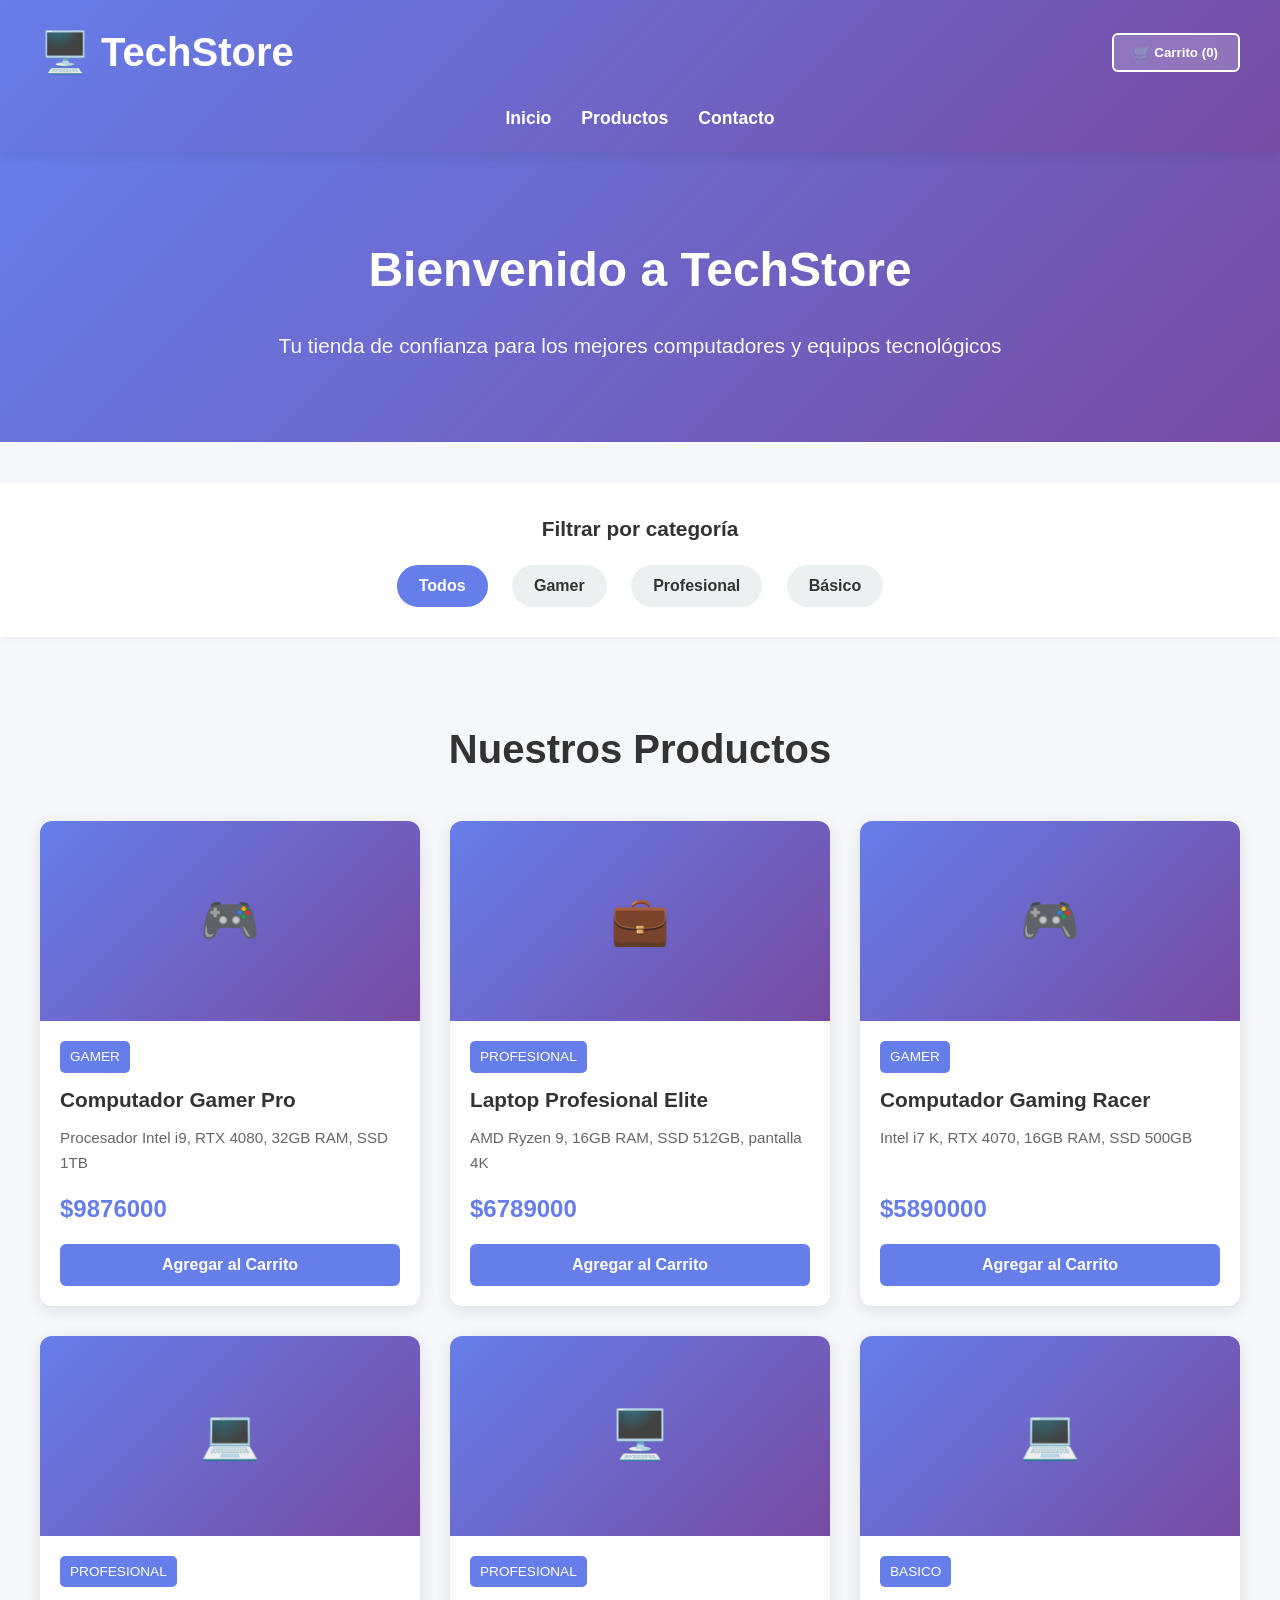
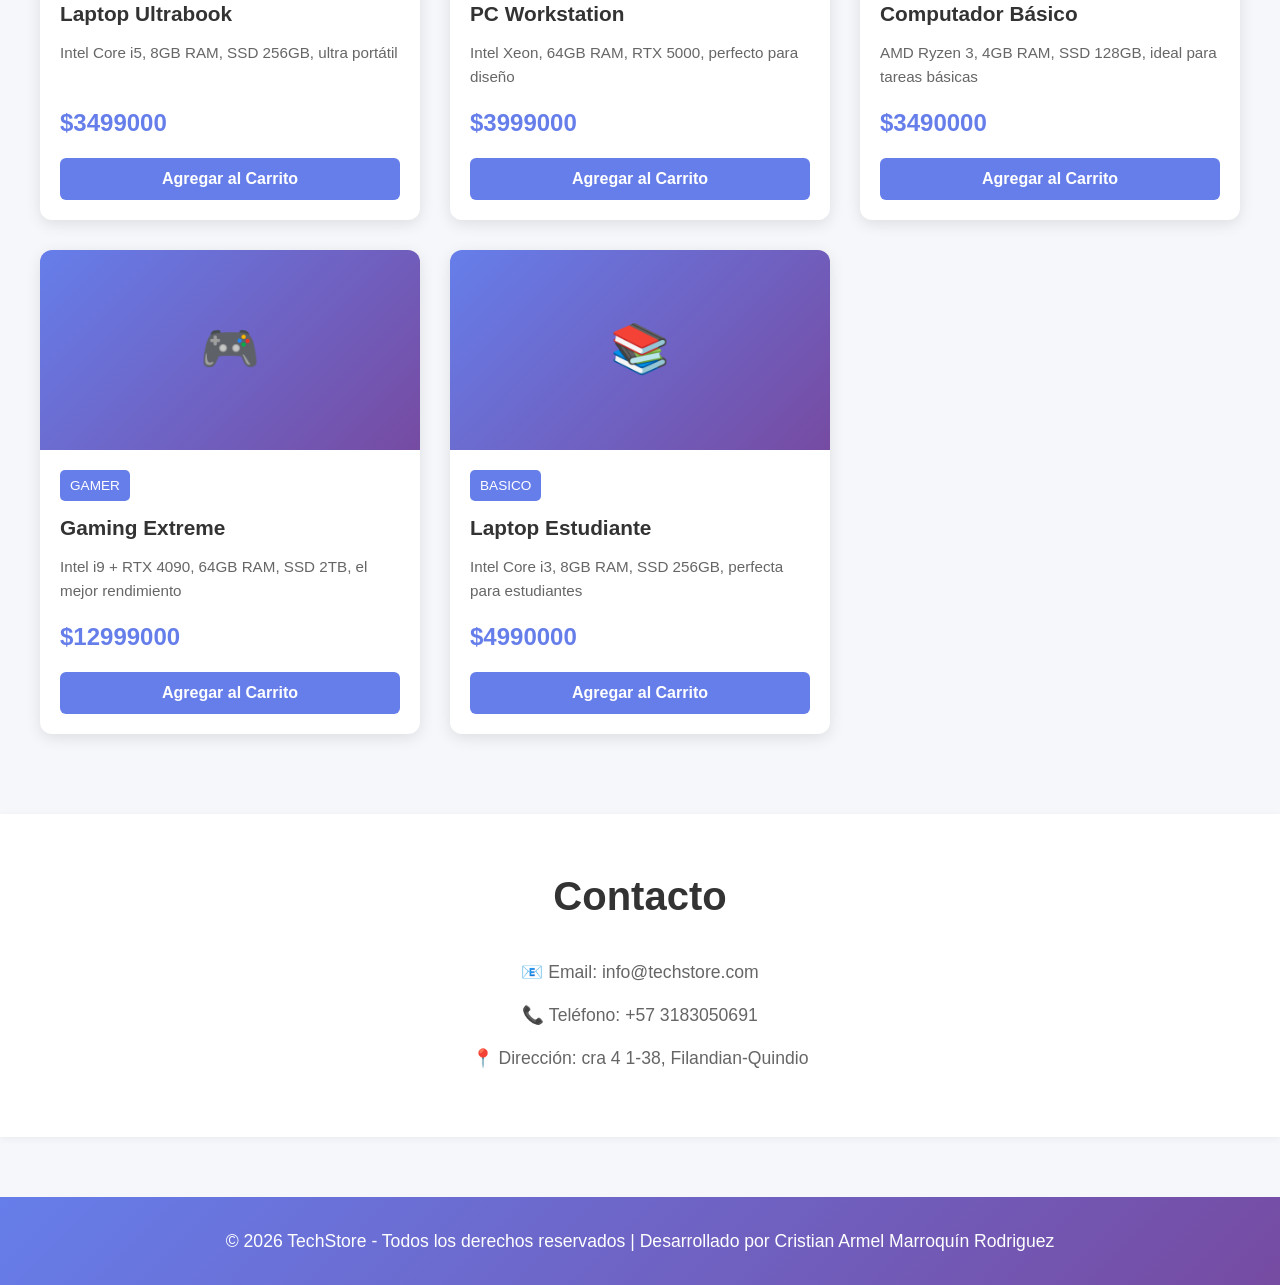
<file: index.html>
<!DOCTYPE html>
<html lang="es">
<head>
  <meta charset="UTF-8">
  <meta name="viewport" content="width=device-width, initial-scale=1.0">
  <title>TechStore - Tienda de Computadores</title>
  <link rel="stylesheet" href="project.css">
</head>
<body>
  <!-- Encabezado y Navegación -->
  <header>
    <div class="header-top">
      <h1>🖥️ TechStore</h1>
      <div class="carrito-container">
        <button id="ver-carrito" class="btn-carrito">🛒 Carrito (<span id="cantidad-carrito">0</span>)</button>
      </div>
    </div>
    <nav>
      <ul>
        <li><a href="#inicio">Inicio</a></li>
        <li><a href="#productos">Productos</a></li>
        <li><a href="#contacto">Contacto</a></li>
      </ul>
    </nav>
  </header>

  <!-- Sección Hero -->
  <section id="inicio" class="hero">
    <h2>Bienvenido a TechStore</h2>
    <p>Tu tienda de confianza para los mejores computadores y equipos tecnológicos</p>
  </section>

  <!-- Filtros -->
  <section class="filtros">
    <h3>Filtrar por categoría</h3>
    <button class="filtro active" data-filtro="todos">Todos</button>
    <button class="filtro" data-filtro="gamer">Gamer</button>
    <button class="filtro" data-filtro="profesional">Profesional</button>
    <button class="filtro" data-filtro="basico">Básico</button>
  </section>

  <!-- Sección de productos -->
  <section id="productos" class="productos-container">
    <h2>Nuestros Productos</h2>
    <div class="productos-grid" id="productos-grid">
      <!-- Los productos se insertan aquí con JavaScript -->
    </div>
  </section>

  <!-- Modal del Carrito -->
  <div id="modal-carrito" class="modal">
    <div class="modal-content">
      <span class="close">&times;</span>
      <h2>Tu Carrito de Compras</h2>
      <div id="carrito-items"></div>
      <div class="carrito-resumen">
        <h3>Total: $<span id="total-carrito">0</span></h3>
        <button id="btn-checkout" class="btn-comprar">Proceder al Pago</button>
      </div>
    </div>
  </div>

  <!-- Contacto -->
  <section id="contacto" class="contacto">
    <h2>Contacto</h2>
    <p>📧 Email: info@techstore.com</p>
    <p>📞 Teléfono: +57 3183050691</p>
    <p>📍 Dirección: cra 4 1-38, Filandian-Quindio</p>
  </section>

  <!-- Footer -->
  <footer>
    <p>© 2026 TechStore - Todos los derechos reservados | Desarrollado por Cristian  Armel Marroquín Rodriguez
    </p>
  </footer>

  <!-- Scripts -->
  <script src="project.js"></script>
</body>
</html>
</file>
<file: project.css>
* {
  margin: 0;
  padding: 0;
  box-sizing: border-box;
}

body {
  font-family: 'Segoe UI', 'Arial', sans-serif;
  background-color: #f5f7fa;
  color: #333;
  line-height: 1.6;
}

/* Encabezado */
header {
  background: linear-gradient(135deg, #667eea 0%, #764ba2 100%);
  color: white;
  padding: 20px 0;
  box-shadow: 0 2px 15px rgba(0,0,0,0.1);
  position: sticky;
  top: 0;
  z-index: 100;
}

.header-top {
  display: flex;
  justify-content: space-between;
  align-items: center;
  padding: 0 40px;
  margin-bottom: 20px;
}

.header-top h1 {
  font-size: 2.5em;
  margin: 0;
}

.carrito-container {
  margin: 0;
}

.btn-carrito {
  background-color: rgba(255,255,255,0.2);
  color: white;
  border: 2px solid white;
  padding: 10px 20px;
  border-radius: 6px;
  cursor: pointer;
  font-weight: bold;
  transition: all 0.3s ease;
}

.btn-carrito:hover {
  background-color: white;
  color: #667eea;
}

nav ul {
  list-style: none;
  display: flex;
  justify-content: center;
  gap: 30px;
  padding: 0 40px;
}

nav ul li a {
  color: white;
  text-decoration: none;
  font-weight: 600;
  transition: opacity 0.3s ease;
  font-size: 1.1em;
}

nav ul li a:hover {
  opacity: 0.8;
}

/* Sección Hero */
.hero {
  background: linear-gradient(135deg, #667eea 0%, #764ba2 100%);
  color: white;
  text-align: center;
  padding: 80px 20px;
  margin-bottom: 40px;
}

.hero h2 {
  font-size: 3em;
  margin-bottom: 20px;
}

.hero p {
  font-size: 1.3em;
  opacity: 0.95;
}

/* Filtros */
.filtros {
  text-align: center;
  padding: 30px 20px;
  background-color: white;
  margin-bottom: 40px;
  box-shadow: 0 2px 8px rgba(0,0,0,0.05);
}

.filtros h3 {
  margin-bottom: 20px;
  font-size: 1.3em;
}

.filtro {
  background-color: #ecf0f1;
  color: #333;
  border: 2px solid transparent;
  padding: 10px 20px;
  margin: 0 10px;
  border-radius: 25px;
  cursor: pointer;
  font-weight: 600;
  transition: all 0.3s ease;
  font-size: 1em;
}

.filtro:hover {
  border-color: #667eea;
  color: #667eea;
}

.filtro.active {
  background-color: #667eea;
  color: white;
  border-color: #667eea;
}

/* Productos */
.productos-container {
  padding: 40px 20px;
}

.productos-container h2 {
  text-align: center;
  font-size: 2.5em;
  margin-bottom: 40px;
  color: #333;
}

.productos-grid {
  display: grid;
  grid-template-columns: repeat(auto-fill, minmax(280px, 1fr));
  gap: 30px;
  max-width: 1200px;
  margin: 0 auto;
}

.producto {
  background: white;
  border-radius: 12px;
  overflow: hidden;
  box-shadow: 0 4px 15px rgba(0,0,0,0.1);
  transition: all 0.3s ease;
  display: flex;
  flex-direction: column;
}

.producto:hover {
  transform: translateY(-8px);
  box-shadow: 0 8px 25px rgba(0,0,0,0.15);
}

.producto-imagen {
  background: linear-gradient(135deg, #667eea 0%, #764ba2 100%);
  height: 200px;
  display: flex;
  align-items: center;
  justify-content: center;
  font-size: 3em;
  color: white;
}

.producto-contenido {
  padding: 20px;
  flex-grow: 1;
  display: flex;
  flex-direction: column;
}

.producto-contenido h3 {
  font-size: 1.3em;
  margin-bottom: 10px;
  color: #333;
}

.producto-contenido p {
  font-size: 0.95em;
  color: #666;
  margin-bottom: 15px;
  flex-grow: 1;
}

.producto-categoria {
  background-color: #667eea;
  color: white;
  padding: 5px 10px;
  border-radius: 5px;
  font-size: 0.85em;
  display: inline-block;
  margin-bottom: 10px;
  width: fit-content;
}

.producto-precio {
  font-size: 1.5em;
  color: #667eea;
  font-weight: bold;
  margin-bottom: 15px;
}

.btn-agregar {
  background-color: #667eea;
  color: white;
  border: none;
  padding: 12px;
  border-radius: 6px;
  cursor: pointer;
  font-weight: bold;
  font-size: 1em;
  transition: all 0.3s ease;
  width: 100%;
}

.btn-agregar:hover {
  background-color: #764ba2;
  transform: scale(1.02);
}

/* Modal del Carrito */
.modal {
  display: none;
  position: fixed;
  z-index: 1000;
  left: 0;
  top: 0;
  width: 100%;
  height: 100%;
  background-color: rgba(0,0,0,0.5);
}

.modal.show {
  display: flex;
  align-items: center;
  justify-content: center;
}

.modal-content {
  background-color: white;
  padding: 30px;
  border-radius: 12px;
  max-width: 500px;
  width: 90%;
  max-height: 80vh;
  overflow-y: auto;
  box-shadow: 0 4px 20px rgba(0,0,0,0.3);
}

.close {
  color: #aaa;
  float: right;
  font-size: 28px;
  font-weight: bold;
  cursor: pointer;
  transition: color 0.3s ease;
}

.close:hover {
  color: #000;
}

#carrito-items {
  margin-bottom: 20px;
}

.carrito-item {
  display: flex;
  justify-content: space-between;
  align-items: center;
  padding: 10px 0;
  border-bottom: 1px solid #eee;
}

.carrito-item-info {
  flex: 1;
}

.carrito-item-info h4 {
  margin: 0;
}

.carrito-item-cantidad {
  margin: 0 10px;
}

.carrito-item-eliminar {
  background-color: #e74c3c;
  color: white;
  border: none;
  padding: 5px 10px;
  border-radius: 4px;
  cursor: pointer;
  font-size: 0.85em;
}

.carrito-item-eliminar:hover {
  background-color: #c0392b;
}

.carrito-resumen {
  text-align: right;
  padding-top: 20px;
  border-top: 2px solid #667eea;
}

.carrito-resumen h3 {
  color: #667eea;
  margin-bottom: 15px;
}

.btn-comprar {
  background-color: #27ae60;
  color: white;
  border: none;
  padding: 12px 30px;
  border-radius: 6px;
  cursor: pointer;
  font-weight: bold;
  font-size: 1em;
  width: 100%;
  transition: all 0.3s ease;
}

.btn-comprar:hover {
  background-color: #229954;
}

/* Contacto */
.contacto {
  background-color: white;
  padding: 50px 20px;
  text-align: center;
  margin: 40px 0;
  box-shadow: 0 2px 8px rgba(0,0,0,0.05);
}

.contacto h2 {
  font-size: 2.5em;
  margin-bottom: 30px;
  color: #333;
}

.contacto p {
  font-size: 1.1em;
  margin: 15px 0;
  color: #666;
}

/* Footer */
footer {
  background: linear-gradient(135deg, #667eea 0%, #764ba2 100%);
  color: white;
  text-align: center;
  padding: 30px 20px;
  margin-top: 60px;
}

footer p {
  margin: 0;
  font-size: 1.1em;
}

/* Responsive */
@media (max-width: 768px) {
  .header-top {
    flex-direction: column;
    gap: 15px;
    padding: 0 20px;
  }
  
  .header-top h1 {
    font-size: 2em;
  }
  
  nav ul {
    flex-direction: column;
    padding: 0 20px;
    gap: 10px;
  }
  
  .hero h2 {
    font-size: 2em;
  }
  
  .productos-grid {
    grid-template-columns: repeat(auto-fill, minmax(200px, 1fr));
    gap: 20px;
  }
}
</file>
